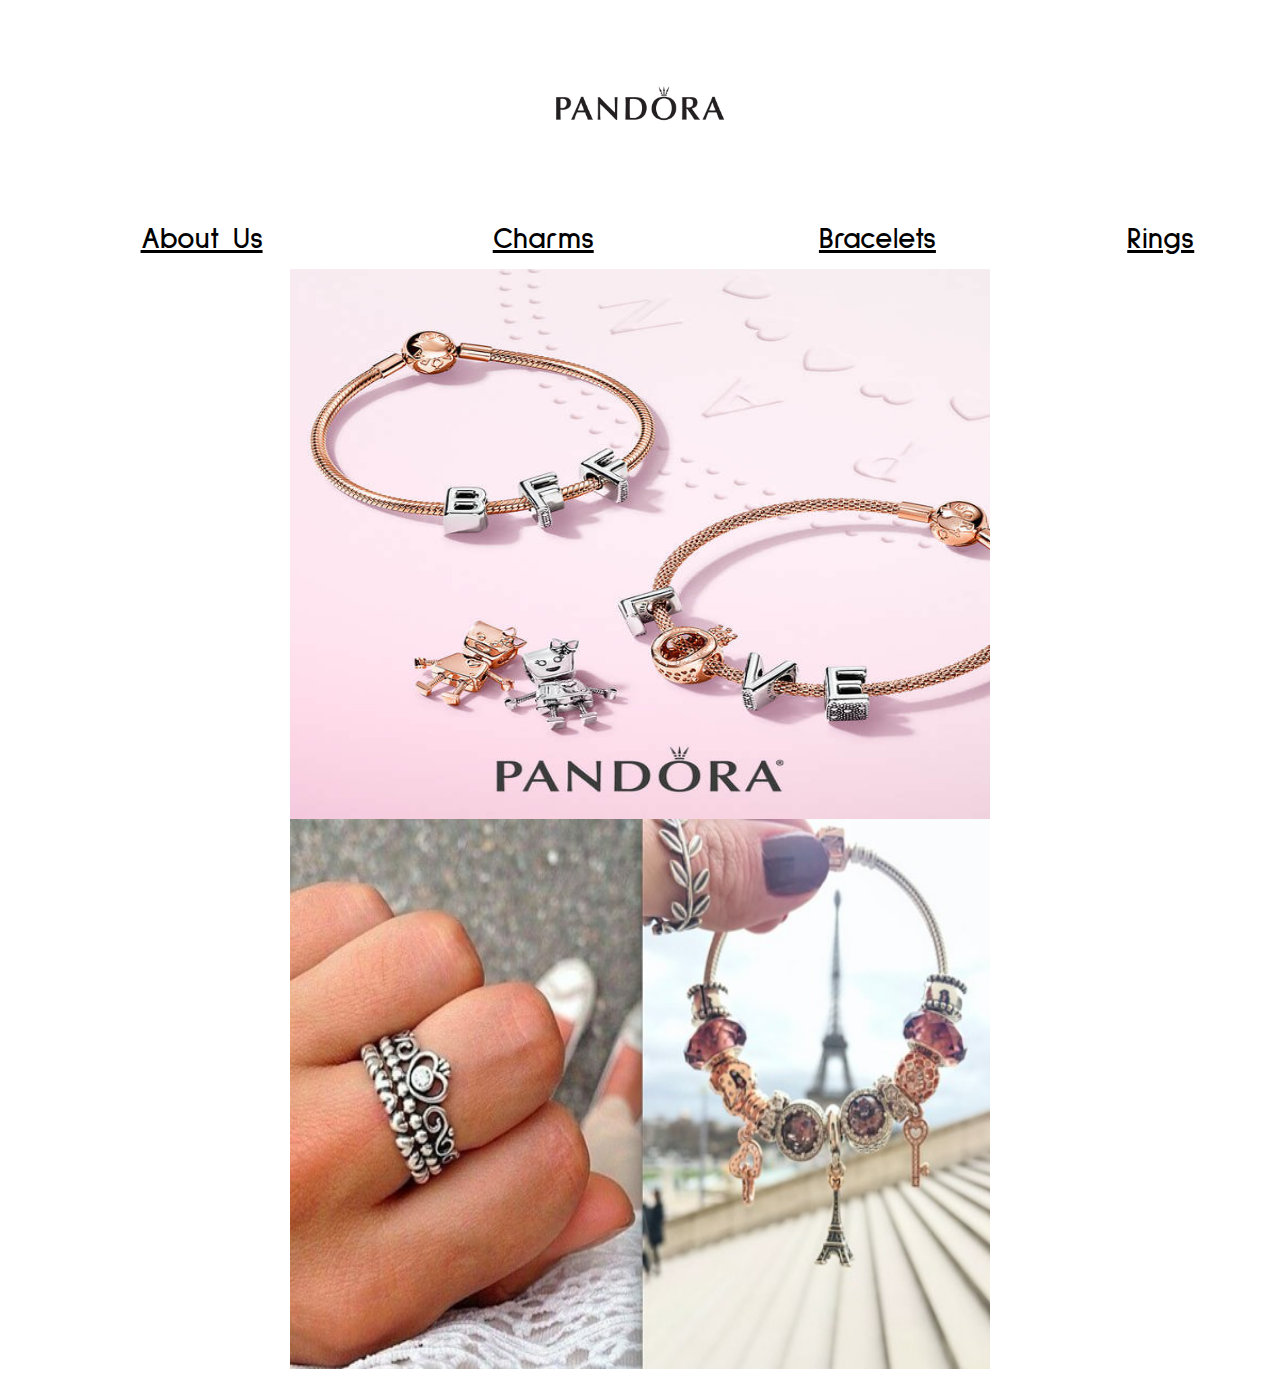
<file: index.html>
<!DOCTYPE html>
<html lang="en" dir="ltr">
  <head>
    <meta charset="utf-8">
    <title>Product Website</title>
    <link rel="stylesheet" href="css/style.css">
    <link href="https://fonts.googleapis.com/css?family=Dancing+Script:700&display=swap" rel="stylesheet">
    <link href="https://fonts.googleapis.com/css?family=Sulphur+Point:700&display=swap" rel="stylesheet">
  </head>

  <body>
    <img src="img/pandora.jpg" alt="Crown" class="center">

    <div class="topbar">
      <table>
        <tr>
          <th><a href="https://us.pandora.net" class="active">About Us</a></th>
          <th><a href="index3.html" class="active">Charms</a></th>
          <th><a href="index4.html" class="active">Bracelets</a></th>
          <th><a href="index2.html" class="active">Rings</a></th>
      </tr>
    </table>

  <img src="img/friends.jpg" alt="crown" class="Lol">
  <img src="img/paris.jpg" alt="Paris" class="Lol">
  









  </body>
</html>
</file>
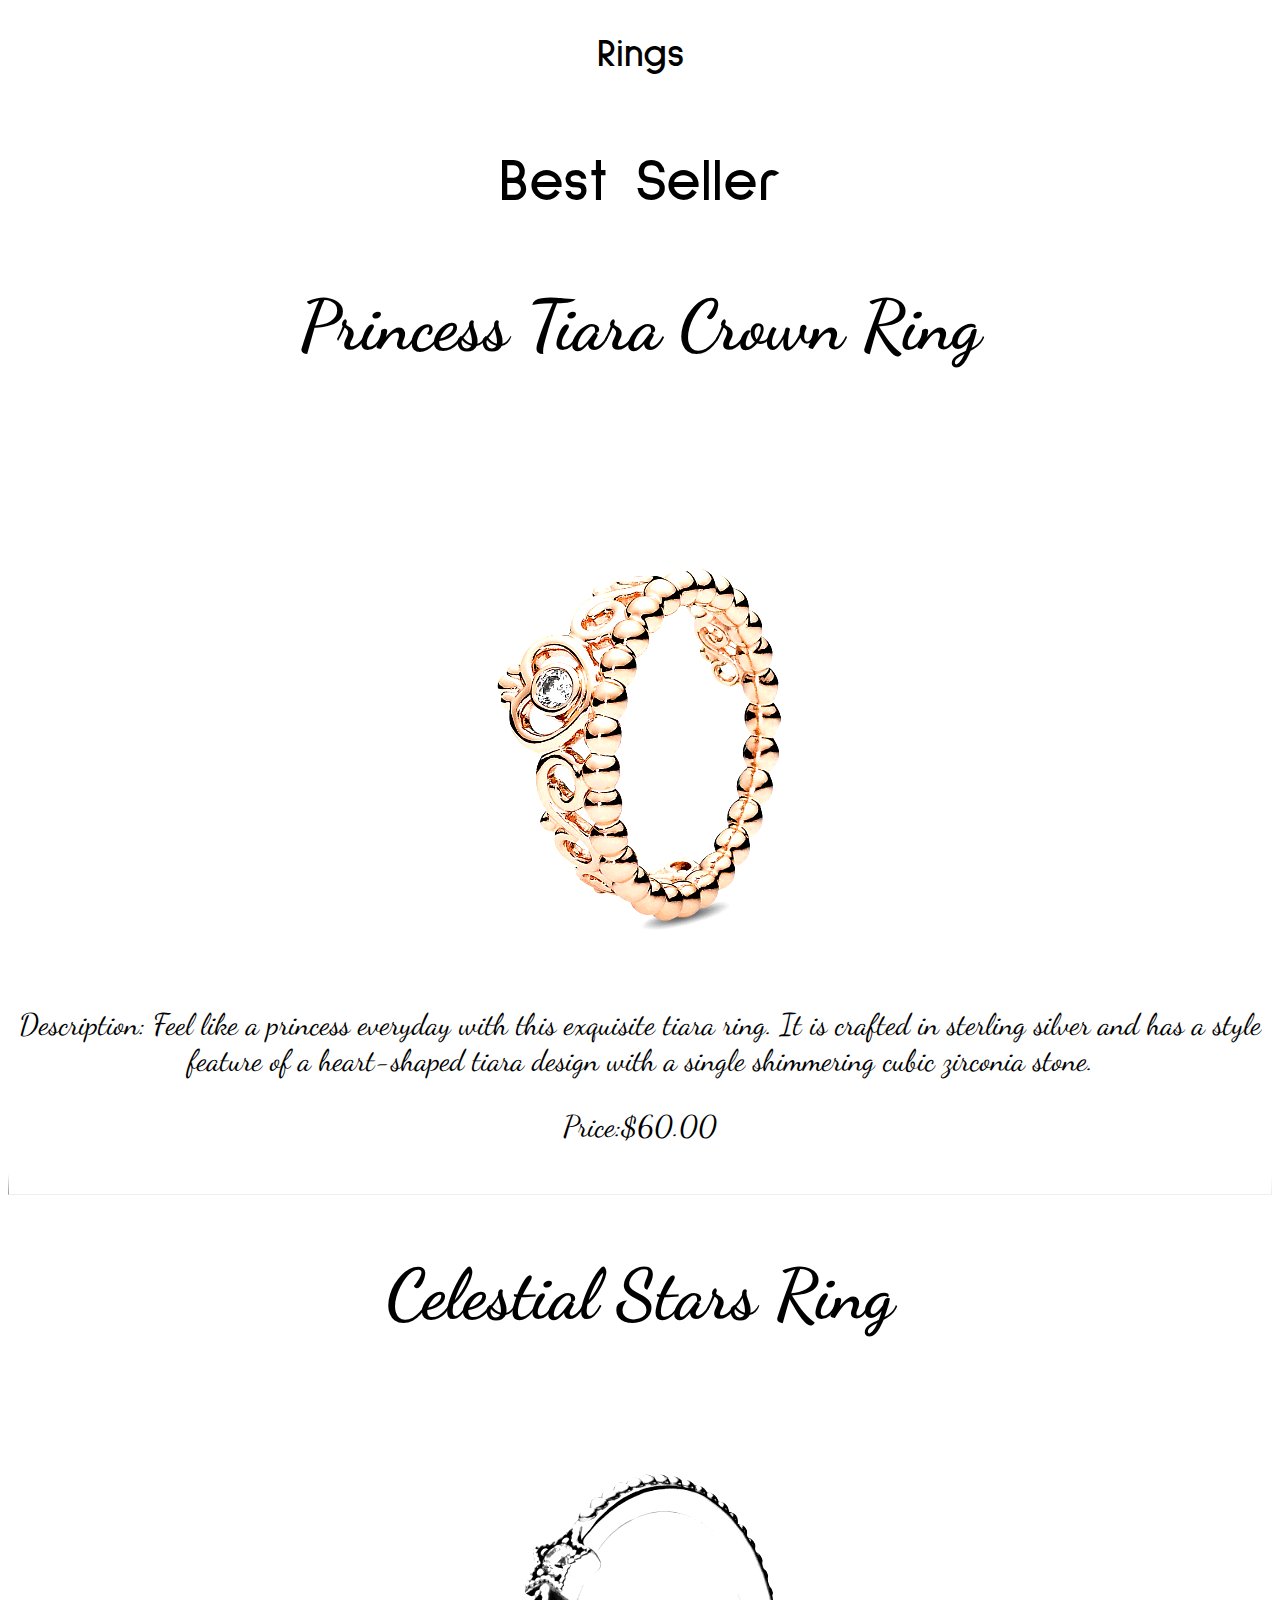
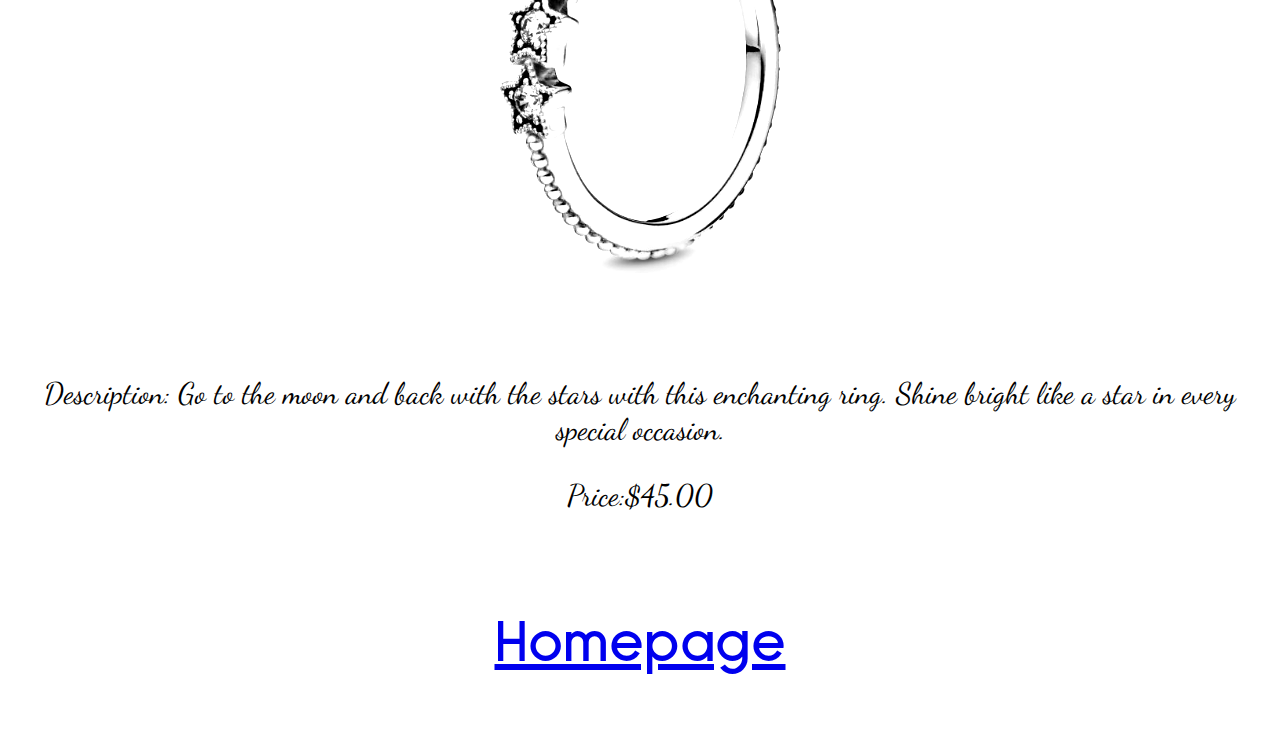
<file: index2.html>
<!DOCTYPE html>
<html lang="en" dir="ltr">
  <head>
    <meta charset="utf-8">
    <title>Princess Ring</title>
    <link rel="stylesheet" href="css/style.css">
    <link href="https://fonts.googleapis.com/css?family=Dancing+Script:700&display=swap" rel="stylesheet">
    <link href="https://fonts.googleapis.com/css?family=Sulphur+Point:700&display=swap" rel="stylesheet">
  </head>
  <body>
    <h1>Rings</h1>
    <h3>Best Seller</h3>
    <h2>Princess Tiara Crown Ring</h2>

    <img src="img/rose-gold.jpg" alt="Ring" class="size">
    <p>Description: Feel like a princess everyday with this exquisite tiara ring.
      It is crafted in sterling silver and has a style feature of a heart-shaped tiara
      design with a single shimmering cubic zirconia stone.</p>
    <p>Price:$60.00</p>
    <hr class="new1">
    <h2>Celestial Stars Ring</h2>
    <img src="img/stars.jpg" alt="Stars" class="size">
    <p>Description: Go to the moon and back with the stars with this enchanting ring. Shine bright
      like a star in every special occasion.</p>
    <P>Price:$45.00</p>

  <div class="topbar">
    <h3><a href="index.html">Homepage</a></h3>
  </div>

  </body>
</html>
</file>
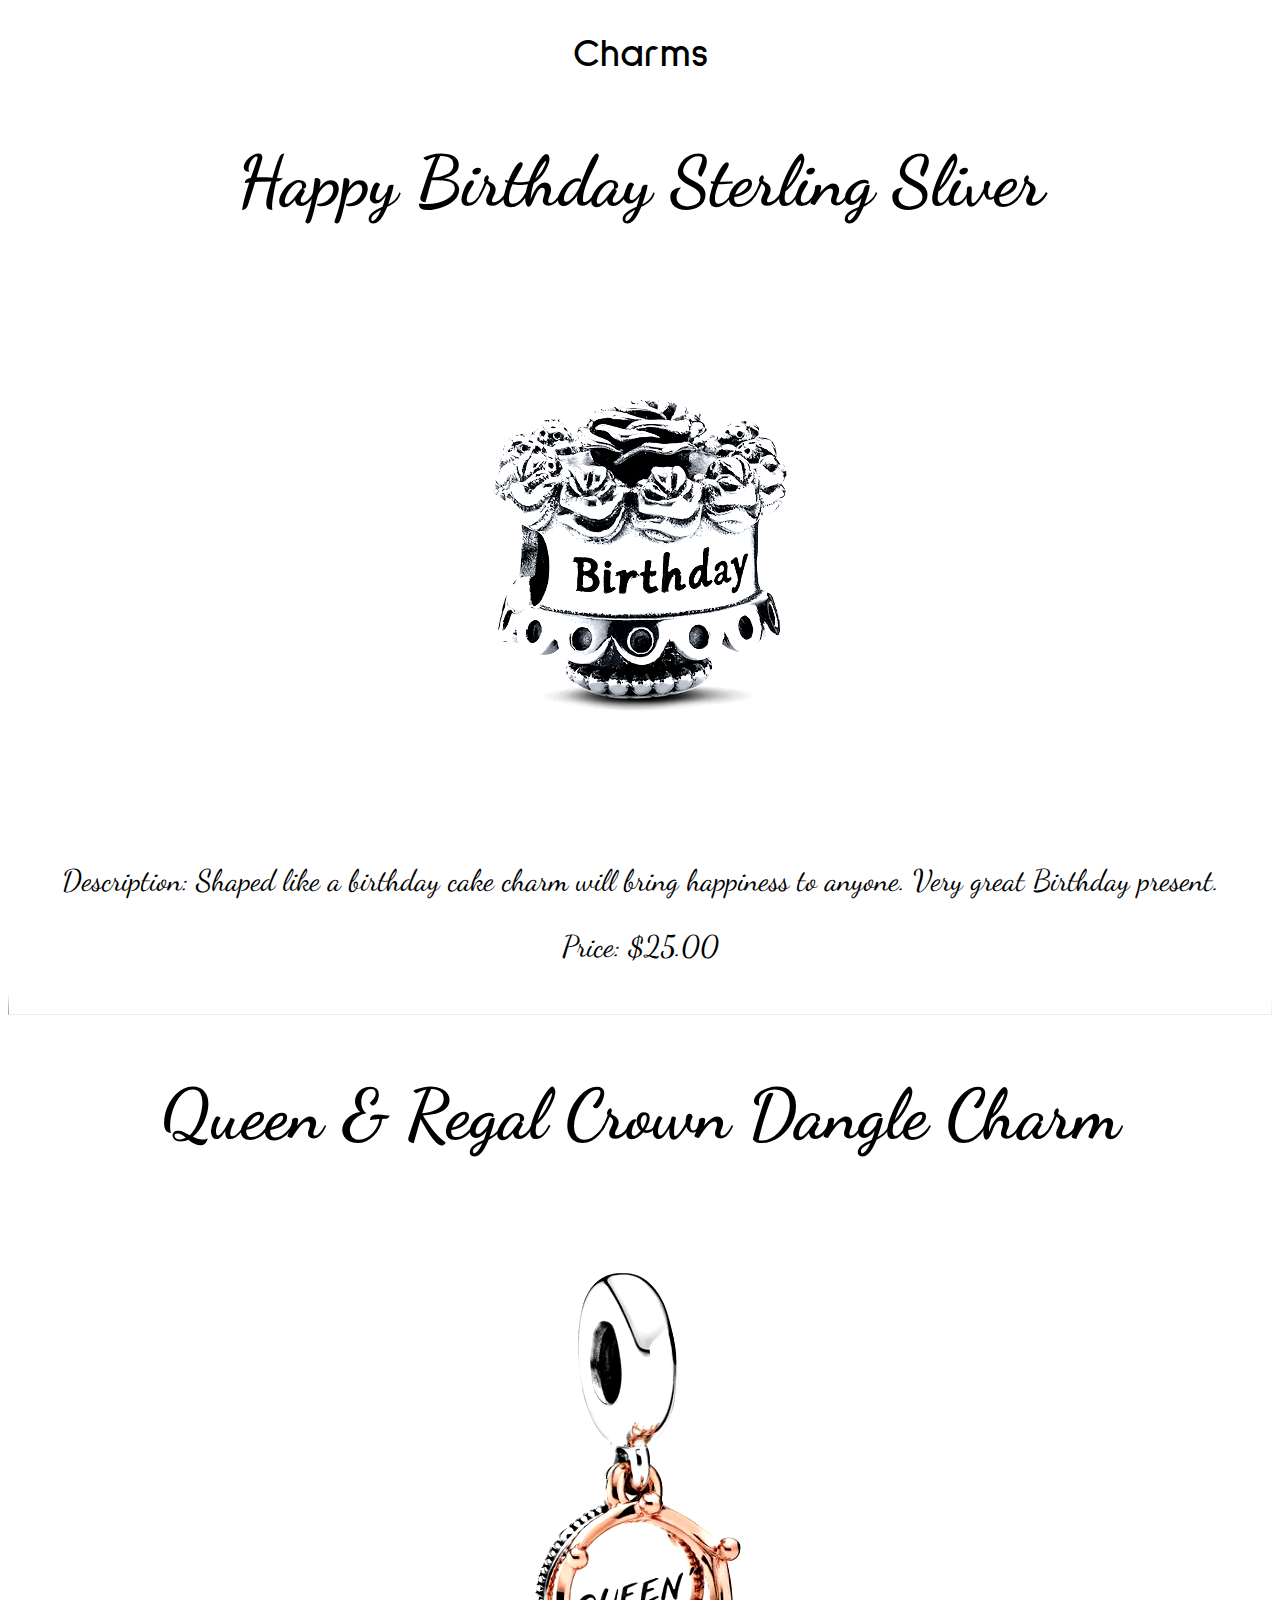
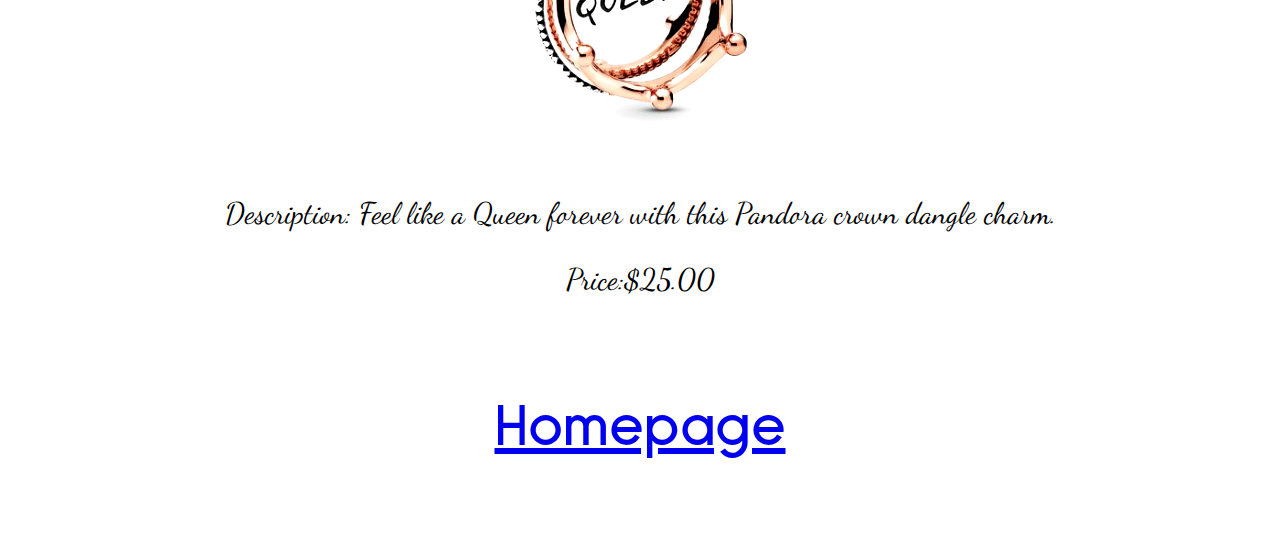
<file: index3.html>
<!DOCTYPE html>
<html lang="en" dir="ltr">
  <head>
    <meta charset="utf-8">
    <title>Charms</title>
    <link rel="stylesheet" href="css/style.css">
    <link href="https://fonts.googleapis.com/css?family=Dancing+Script:700&display=swap" rel="stylesheet">
    <link href="https://fonts.googleapis.com/css?family=Sulphur+Point:700&display=swap" rel="stylesheet">
  </head>
  <body>
    <h1>Charms<h1>
    <h2>Happy Birthday Sterling Sliver</h2>
    <img src="img/birthday.jpg" alt="Happy" class="size">
    <p>Description: Shaped like a birthday cake charm will bring happiness to anyone.
      Very great Birthday present.</p>
    <p>Price: $25.00</p>
      <hr class="new1">
    <h2>Queen & Regal Crown Dangle Charm</h2>
    <img src="img/queen.jpg" alt="Queen" class="size">
    <p>Description: Feel like a Queen forever  with this Pandora crown dangle charm.</p>
    <p>Price:$25.00</p>
    <div class="topbar">
      <h3><a href="index.html">Homepage</a></h3>
    </div>
  </body>
</html>
</file>
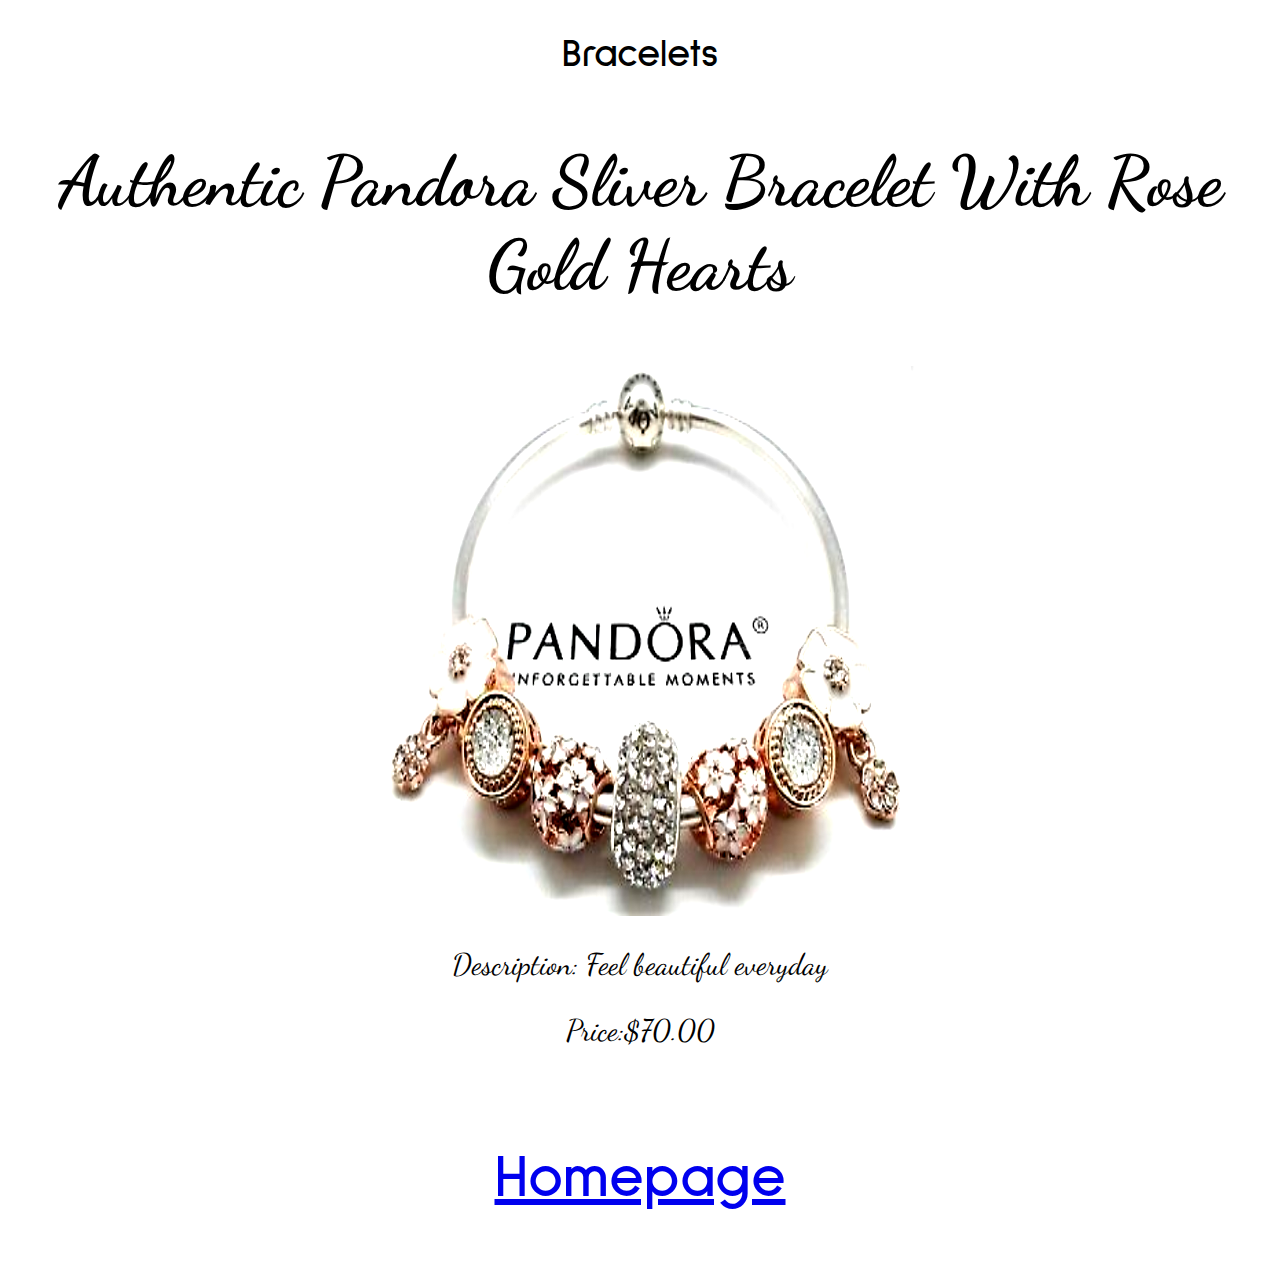
<file: index4.html>
<!DOCTYPE html>
<html lang="en" dir="ltr">
  <head>
    <meta charset="utf-8">
    <title>Bracelets</title>
    <link rel="stylesheet" href="css/style.css">
    <link href="https://fonts.googleapis.com/css?family=Dancing+Script:700&display=swap" rel="stylesheet">
    <link href="https://fonts.googleapis.com/css?family=Sulphur+Point:700&display=swap" rel="stylesheet">
  </head>
  <body>
    <h1>Bracelets</h1>
    <h2>Authentic Pandora Sliver Bracelet With Rose Gold Hearts</h2>
    <img src="img/b.jpg" alt="BB" class="size">
    <p>Description: Feel beautiful everyday</p>
    <p>Price:$70.00</p>
    <div class="topbar">
      <h3><a href="index.html">Homepage</a></h3>
    </div>
  </body>
</html>
</file>
<file: css/style.css>
body{
 background-image: url(https://www.larutadelsorigens.cat/filelook/full/67/673054/cute-glitter-wallpapers.jpg);
}
img.Lol{
width:700px;
height:550px;
display:block;
margin-left: auto;
margin-right: auto;
}
img.size{
  width: 550px;
  height: 550px;
  display: block;
  margin-left: auto;
  margin-right: auto;
  filter:contrast(150%);
  animation: anim 4s backwards;
}
@keyframes anim{
  from{
    filter:contrast(50%);

  }
  to{
    filter:contrast(190px);
  }
}

.center {
  display: block;
  margin-left: auto;
  margin-right: auto;
  width: 16%;
  height: 16%;
}
h3{
  font-family: 'Sulphur Point', sans-serif;
  text-align: center;
  font-size: 60px;

}
table{
  width: 100%;
  font-family: 'Sulphur Point', sans-serif;
  font-size: 30px;
  border: 6px dotted white;
  background-color: white;
}
h1{
  text-align: center;
  font-family: 'Sulphur Point', sans-serif;
  font-size: 40px;
}
.topbar{
  overflow: hidden;
}
.topbar a:hover{
  background-color: purple;
}
.topbar a.active{
  color: black;
}
h2 {
  font-family: 'Dancing Script', cursive;
  text-align: center;
  font-size:70px;
}
p{
    font-family: 'Dancing Script', cursive;
    text-align: center;
    font-size: 30px;
}
.new1{
  border-top: 20px solid white;
}
.column {
  float: left;
  width: 33.33%;
  padding: 5px;
}
.row::after {
  content:"";
  clear: both;
  display: table;
}
* {
  box-sizing: border-box;
}
</file>
